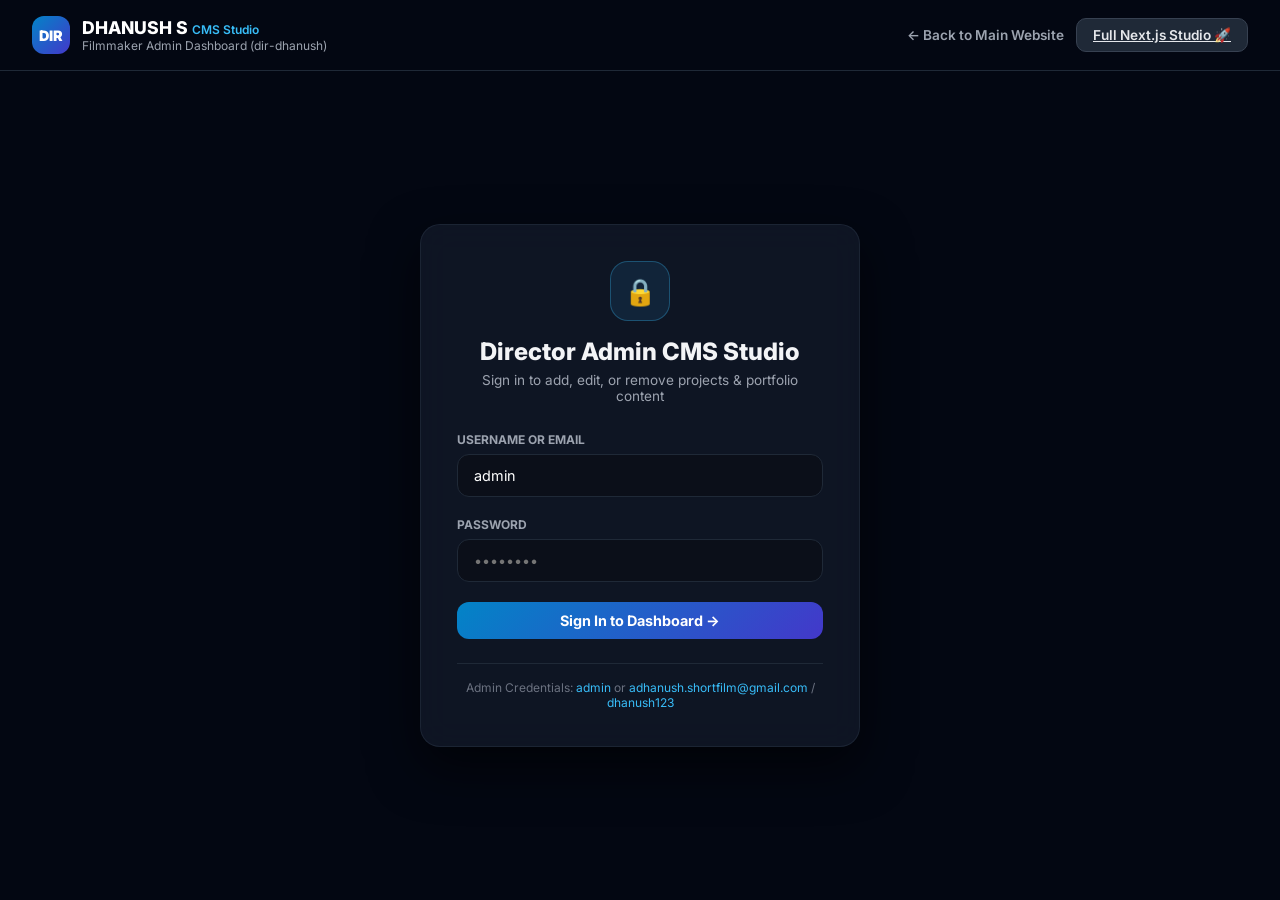
<file: admin/index.html>
<!DOCTYPE html>
<html lang="en">
<head>
    <meta charset="UTF-8">
    <meta name="viewport" content="width=device-width, initial-scale=1.0">
    <title>Dhanush S — Filmmaker Admin CMS Studio | dir-dhanush</title>
    <link rel="preconnect" href="https://fonts.googleapis.com">
    <link rel="preconnect" href="https://fonts.gstatic.com" crossorigin>
    <link href="https://fonts.googleapis.com/css2?family=Inter:wght@400;500;600;700;800;900&display=swap" rel="stylesheet">
    <style>
        * { margin: 0; padding: 0; box-sizing: border-box; font-family: 'Inter', sans-serif; }
        body { background-color: #030712; color: #f3f4f6; min-height: 100vh; display: flex; flex-direction: column; }
        .glass-card { background: rgba(17, 24, 39, 0.85); backdrop-filter: blur(16px); border: 1px solid rgba(31, 41, 55, 0.8); border-radius: 20px; }
        .btn-primary { background: linear-gradient(135deg, #0284c7, #4338ca); color: #fff; border: none; padding: 10px 20px; border-radius: 12px; font-weight: 700; cursor: pointer; transition: all 0.2s; display: inline-flex; align-items: center; gap: 8px; font-size: 0.9rem; }
        .btn-primary:hover { opacity: 0.95; transform: translateY(-1px); }
        .btn-secondary { background: #1f2937; color: #e5e7eb; border: 1px solid #374151; padding: 8px 16px; border-radius: 10px; font-weight: 600; cursor: pointer; transition: all 0.2s; font-size: 0.85rem; }
        .btn-secondary:hover { background: #374151; color: #fff; }
        .btn-danger { background: rgba(225, 29, 72, 0.15); color: #f43f5e; border: 1px solid rgba(225, 29, 72, 0.3); padding: 6px 12px; border-radius: 8px; font-weight: 600; cursor: pointer; font-size: 0.8rem; }
        .btn-danger:hover { background: #e11d48; color: #fff; }
        .btn-edit { background: rgba(56, 189, 248, 0.15); color: #38bdf8; border: 1px solid rgba(56, 189, 248, 0.3); padding: 6px 12px; border-radius: 8px; font-weight: 600; cursor: pointer; font-size: 0.8rem; }
        .btn-edit:hover { background: #0284c7; color: #fff; }
        .input-field { width: 100%; padding: 12px 16px; background: #0b0f19; border: 1px solid #1f2937; border-radius: 12px; color: #fff; font-size: 0.9rem; outline: none; margin-top: 6px; }
        .input-field:focus { border-color: #38bdf8; }
        .hidden { display: none !important; }
        .badge { padding: 4px 10px; border-radius: 20px; font-size: 0.75rem; font-weight: 700; text-transform: uppercase; }
        .badge-cyan { background: rgba(56, 189, 248, 0.15); color: #38bdf8; border: 1px solid rgba(56, 189, 248, 0.3); }
        .badge-rose { background: rgba(244, 63, 94, 0.15); color: #f43f5e; border: 1px solid rgba(244, 63, 94, 0.3); }
        .badge-emerald { background: rgba(52, 211, 153, 0.15); color: #34d399; border: 1px solid rgba(52, 211, 153, 0.3); }
        .tab-btn { background: transparent; color: #9ca3af; border: none; padding: 12px 20px; font-weight: 700; font-size: 0.9rem; cursor: pointer; border-bottom: 2px solid transparent; transition: all 0.2s; }
        .tab-btn.active { color: #38bdf8; border-bottom-color: #38bdf8; }
        .modal-overlay { position: fixed; inset: 0; z-index: 9999; background: rgba(0,0,0,0.85); backdrop-filter: blur(8px); display: flex; align-items: center; justify-content: center; padding: 20px; }
    </style>
</head>
<body>

    <!-- Header Navbar -->
    <header style="border-bottom: 1px solid #1f2937; padding: 16px 32px; display: flex; justify-content: space-between; align-items: center; background: #030712; position: sticky; top: 0; z-index: 100;">
        <div style="display: flex; align-items: center; gap: 12px;">
            <div style="width: 38px; height: 38px; border-radius: 12px; background: linear-gradient(135deg, #0284c7, #4338ca); display: flex; align-items: center; justify-content: center; font-weight: 900; font-size: 0.9rem; color: #fff;">DIR</div>
            <div>
                <h1 style="font-size: 1.1rem; font-weight: 800; color: #fff;">DHANUSH S <span style="font-size: 0.75rem; color: #38bdf8; font-weight: 600;">CMS Studio</span></h1>
                <p style="font-size: 0.75rem; color: #9ca3af;">Filmmaker Admin Dashboard (dir-dhanush)</p>
            </div>
        </div>
        <div style="display: flex; gap: 12px; align-items: center;">
            <a href="/" style="color: #9ca3af; text-decoration: none; font-size: 0.85rem; font-weight: 600;">← Back to Main Website</a>
            <a href="https://dhanushportfolio.vercel.app/admin" target="_blank" class="btn-secondary">Full Next.js Studio 🚀</a>
            <button id="logoutBtn" onclick="logoutAdmin()" class="hidden btn-danger">Sign Out</button>
        </div>
    </header>

    <!-- Login View Container -->
    <main id="loginView" style="flex: 1; display: flex; align-items: center; justify-content: center; padding: 24px;">
        <div class="glass-card" style="max-width: 440px; width: 100%; padding: 36px; text-align: center; box-shadow: 0 20px 50px rgba(0,0,0,0.6);">
            <div style="width: 60px; height: 60px; border-radius: 18px; background: rgba(56, 189, 248, 0.1); border: 1px solid rgba(56, 189, 248, 0.3); color: #38bdf8; display: flex; align-items: center; justify-content: center; margin: 0 auto 16px; font-size: 26px;">🔒</div>
            <h2 style="font-size: 1.5rem; font-weight: 800; margin-bottom: 6px;">Director Admin CMS Studio</h2>
            <p style="font-size: 0.85rem; color: #9ca3af; margin-bottom: 24px;">Sign in to add, edit, or remove projects & portfolio content</p>
            
            <form onsubmit="handleLogin(event)" style="text-align: left;">
                <div style="margin-bottom: 16px;">
                    <label style="font-size: 0.75rem; font-weight: 700; color: #9ca3af; text-transform: uppercase;">Username or Email</label>
                    <input type="text" id="adminUser" class="input-field" value="admin" required placeholder="admin or adhanush.shortfilm@gmail.com">
                </div>
                <div style="margin-bottom: 20px;">
                    <label style="font-size: 0.75rem; font-weight: 700; color: #9ca3af; text-transform: uppercase;">Password</label>
                    <input type="password" id="adminPass" class="input-field" placeholder="••••••••" required>
                </div>
                <div id="loginError" style="color: #f87171; font-size: 0.8rem; margin-bottom: 14px; display: none;">Invalid credentials. Try admin / dhanush123</div>
                <button type="submit" class="btn-primary" style="width: 100%; justify-content: center;">Sign In to Dashboard →</button>
            </form>

            <p style="font-size: 0.75rem; color: #6b7280; margin-top: 24px; border-top: 1px solid #1f2937; padding-top: 16px;">
                Admin Credentials: <code style="color: #38bdf8;">admin</code> or <code style="color: #38bdf8;">adhanush.shortfilm@gmail.com</code> / <code style="color: #38bdf8;">dhanush123</code>
            </p>
        </div>
    </main>

    <!-- Admin Dashboard View -->
    <main id="dashboardView" class="hidden" style="flex: 1; max-width: 1240px; width: 100%; margin: 0 auto; padding: 32px 24px;">
        
        <!-- Welcome Banner -->
        <div class="glass-card" style="padding: 28px; margin-bottom: 28px; display: flex; justify-content: space-between; align-items: center; flex-wrap: wrap; gap: 16px;">
            <div>
                <span class="badge badge-emerald">Filmmaker Studio Active</span>
                <h2 style="font-size: 1.75rem; font-weight: 900; margin-top: 8px; color: #fff;">Welcome back, Director Dhanush S 👋</h2>
                <p style="font-size: 0.9rem; color: #9ca3af;">Manage filmography, AI music creation, bio & team channels in real-time</p>
            </div>
            <div style="display: flex; gap: 12px;">
                <button onclick="openProjectModal()" class="btn-primary">➕ Add New Project</button>
                <button onclick="openTrackModal()" class="btn-secondary">🎵 Add Music Track</button>
            </div>
        </div>

        <!-- Tabs Header -->
        <div style="display: flex; border-bottom: 1px solid #1f2937; margin-bottom: 24px;">
            <button class="tab-btn active" onclick="switchTab('projectsTab', this)">🎬 Projects & Filmography</button>
            <button class="tab-btn" onclick="switchTab('profileTab', this)">👤 Director Profile & Bio</button>
            <button class="tab-btn" onclick="switchTab('musicTab', this)">🎵 AI Music Showcase</button>
            <button class="tab-btn" onclick="switchTab('skillsTab', this)">⚡ Skills & AI Tools</button>
        </div>

        <!-- TAB 1: PROJECTS CMS -->
        <div id="projectsTab" class="tab-content">
            <div style="display: flex; justify-content: space-between; align-items: center; margin-bottom: 16px;">
                <h3 style="font-size: 1.2rem; font-weight: 800;">Filmography & Short Films (<span id="projectCount">4</span>)</h3>
                <button onclick="openProjectModal()" class="btn-primary">➕ Add New Project</button>
            </div>
            <div id="projectsList" style="display: flex; flex-direction: column; gap: 16px;">
                <!-- Dynamically Rendered Projects -->
            </div>
        </div>

        <!-- TAB 2: PROFILE & BIO CMS -->
        <div id="profileTab" class="tab-content hidden">
            <div class="glass-card" style="padding: 28px;">
                <h3 style="font-size: 1.25rem; font-weight: 800; margin-bottom: 20px; border-bottom: 1px solid #1f2937; padding-bottom: 12px;">Edit Director Profile Details</h3>
                <form onsubmit="saveProfile(event)" style="display: flex; flex-direction: column; gap: 16px;">
                    <div style="display: grid; grid-template-columns: repeat(auto-fit, minmax(280px, 1fr)); gap: 16px;">
                        <div>
                            <label style="font-size: 0.75rem; font-weight: 700; color: #9ca3af;">Full Name</label>
                            <input type="text" id="profName" class="input-field" value="DHANUSH S" required>
                        </div>
                        <div>
                            <label style="font-size: 0.75rem; font-weight: 700; color: #9ca3af;">Headline / Role</label>
                            <input type="text" id="profHeadline" class="input-field" value="Film Director & Assistant Director" required>
                        </div>
                        <div>
                            <label style="font-size: 0.75rem; font-weight: 700; color: #9ca3af;">Primary Email</label>
                            <input type="email" id="profEmail" class="input-field" value="adhanush.shortfilm@gmail.com" required>
                        </div>
                        <div>
                            <label style="font-size: 0.75rem; font-weight: 700; color: #9ca3af;">Phone Number</label>
                            <input type="text" id="profPhone" class="input-field" value="+91 6379855062" required>
                        </div>
                        <div>
                            <label style="font-size: 0.75rem; font-weight: 700; color: #9ca3af;">Location</label>
                            <input type="text" id="profLocation" class="input-field" value="Nagapattinam / Chennai, Tamil Nadu" required>
                        </div>
                        <div>
                            <label style="font-size: 0.75rem; font-weight: 700; color: #9ca3af;">Team YouTube Channel URL</label>
                            <input type="url" id="profYoutube" class="input-field" value="https://www.youtube.com/@black__magic-f4c" required>
                        </div>
                        <div>
                            <label style="font-size: 0.75rem; font-weight: 700; color: #9ca3af;">Team Instagram Page URL</label>
                            <input type="url" id="profInsta" class="input-field" value="https://www.instagram.com/blacky_magic?igsh=bjB2c2x6ZmhjenJq" required>
                        </div>
                    </div>
                    <div>
                        <label style="font-size: 0.75rem; font-weight: 700; color: #9ca3af;">Director Statement</label>
                        <textarea id="profStatement" rows="3" class="input-field">Filmmaking to me is the delicate art of capturing truth through light, sound, and motion. Every frame should carry intention, and every character choice should resonate with human emotion.</textarea>
                    </div>
                    <div style="margin-top: 8px;">
                        <button type="submit" class="btn-primary">💾 Save Profile Updates</button>
                    </div>
                </form>
            </div>
        </div>

        <!-- TAB 3: MUSIC SHOWCASE CMS -->
        <div id="musicTab" class="tab-content hidden">
            <div style="display: flex; justify-content: space-between; align-items: center; margin-bottom: 16px;">
                <h3 style="font-size: 1.2rem; font-weight: 800;">AI Music Creation & Audio Tracks</h3>
                <button onclick="openTrackModal()" class="btn-primary">🎵 Add Music Track</button>
            </div>
            <div id="musicTracksList" style="display: flex; flex-direction: column; gap: 14px;">
                <!-- Dynamically Rendered Tracks -->
            </div>
        </div>

        <!-- TAB 4: SKILLS & TOOLS CMS -->
        <div id="skillsTab" class="tab-content hidden">
            <div class="glass-card" style="padding: 28px;">
                <h3 style="font-size: 1.25rem; font-weight: 800; margin-bottom: 16px;">Filmmaking Skills & AI Capabilities</h3>
                <div style="display: flex; flex-wrap: wrap; gap: 10px; margin-bottom: 24px;" id="skillsBadges">
                    <span class="badge badge-cyan">Film Direction</span>
                    <span class="badge badge-rose">Assistant Director</span>
                    <span class="badge badge-emerald">Screenplay Structure</span>
                    <span class="badge badge-cyan">AI Storyboarding</span>
                    <span class="badge badge-rose">Video Editing</span>
                    <span class="badge badge-emerald">On-set Logistics</span>
                </div>
                <div style="display: flex; gap: 12px;">
                    <input type="text" id="newSkillInput" class="input-field" style="margin-top: 0;" placeholder="Add new skill (e.g. Color Grading)...">
                    <button onclick="addSkill()" class="btn-primary" style="shrink: 0;">Add Skill</button>
                </div>
            </div>
        </div>

    </main>

    <!-- PROJECT MODAL (ADD & EDIT) -->
    <div id="projectModal" class="modal-overlay hidden">
        <div class="glass-card" style="max-width: 600px; width: 100%; max-height: 90vh; overflow-y: auto; padding: 28px; box-shadow: 0 20px 60px rgba(0,0,0,0.8);">
            <div style="display: flex; justify-content: space-between; align-items: center; margin-bottom: 20px; border-bottom: 1px solid #1f2937; padding-bottom: 12px;">
                <h3 id="modalTitle" style="font-size: 1.25rem; font-weight: 800;">➕ Add New Project</h3>
                <button onclick="closeProjectModal()" style="background: none; border: none; color: #9ca3af; font-size: 20px; cursor: pointer;">✕</button>
            </div>
            <form onsubmit="saveProject(event)" style="display: flex; flex-direction: column; gap: 14px;">
                <input type="hidden" id="editProjId">
                <div>
                    <label style="font-size: 0.75rem; font-weight: 700; color: #9ca3af;">Project Title</label>
                    <input type="text" id="projTitle" class="input-field" required placeholder="e.g. FEATHERS">
                </div>
                <div style="display: grid; grid-template-columns: 1fr 1fr; gap: 12px;">
                    <div>
                        <label style="font-size: 0.75rem; font-weight: 700; color: #9ca3af;">Category / Type</label>
                        <select id="projType" class="input-field">
                            <option value="Assistant Director Work">Assistant Director Work</option>
                            <option value="Directed Film">Directed Film</option>
                            <option value="Short Film">Short Film</option>
                            <option value="Music Video">Music Video</option>
                        </select>
                    </div>
                    <div>
                        <label style="font-size: 0.75rem; font-weight: 700; color: #9ca3af;">My Role</label>
                        <input type="text" id="projRole" class="input-field" required placeholder="e.g. Assistant Director">
                    </div>
                </div>
                <div>
                    <label style="font-size: 0.75rem; font-weight: 700; color: #9ca3af;">YouTube Video URL</label>
                    <input type="url" id="projYoutube" class="input-field" placeholder="https://youtu.be/GE3Canx1azk">
                </div>
                <div>
                    <label style="font-size: 0.75rem; font-weight: 700; color: #9ca3af;">Short Logline / Synopsis</label>
                    <textarea id="projLogline" rows="2" class="input-field" placeholder="Brief description of the short film or project..."></textarea>
                </div>
                <div style="display: flex; justify-content: flex-end; gap: 12px; margin-top: 10px;">
                    <button type="button" onclick="closeProjectModal()" class="btn-secondary">Cancel</button>
                    <button type="submit" class="btn-primary">💾 Save Project</button>
                </div>
            </form>
        </div>
    </div>

    <!-- TRACK MODAL -->
    <div id="trackModal" class="modal-overlay hidden">
        <div class="glass-card" style="max-width: 500px; width: 100%; padding: 28px;">
            <div style="display: flex; justify-content: space-between; align-items: center; margin-bottom: 16px;">
                <h3 style="font-size: 1.2rem; font-weight: 800;">🎵 Add Music Track</h3>
                <button onclick="closeTrackModal()" style="background: none; border: none; color: #9ca3af; font-size: 20px; cursor: pointer;">✕</button>
            </div>
            <form onsubmit="saveTrack(event)" style="display: flex; flex-direction: column; gap: 14px;">
                <div>
                    <label style="font-size: 0.75rem; font-weight: 700; color: #9ca3af;">Track Title</label>
                    <input type="text" id="trackName" class="input-field" required placeholder="e.g. Emotional Monologue Theme">
                </div>
                <div>
                    <label style="font-size: 0.75rem; font-weight: 700; color: #9ca3af;">Style / Genre</label>
                    <input type="text" id="trackType" class="input-field" required placeholder="e.g. Tamil Emotional Track">
                </div>
                <div>
                    <label style="font-size: 0.75rem; font-weight: 700; color: #9ca3af;">Audio File Path (in music/ folder)</label>
                    <input type="text" id="trackSrc" class="input-field" required placeholder="music/sad-song.mp3">
                </div>
                <div style="display: flex; justify-content: flex-end; gap: 12px; margin-top: 10px;">
                    <button type="button" onclick="closeTrackModal()" class="btn-secondary">Cancel</button>
                    <button type="submit" class="btn-primary">💾 Add Track</button>
                </div>
            </form>
        </div>
    </div>

    <script>
        // Initial Data Store
        let projectsData = JSON.parse(localStorage.getItem('dir_projects')) || [
            {
                id: 'feathers',
                title: 'FEATHERS',
                type: 'Assistant Director Work',
                role: 'Assistant Director',
                youtube: 'https://youtu.be/GE3Canx1azk?si=O0_mcW6gAhiAEpOW',
                logline: 'Acclaimed short film produced by Black Magic team with Dhanush S serving as Assistant Director.'
            },
            {
                id: 'lockin',
                title: 'LOCK-IN',
                type: 'Directed Film',
                role: 'Director & Writer',
                youtube: 'https://youtu.be/n3N4LdXwt28?si=N0dYfOly9YWDLeUB',
                logline: 'A gripping one-shot short film written and directed by Dhanush S. Released on YouTube.'
            },
            {
                id: 'shadows',
                title: 'SHADOWS OF CHENNAI',
                type: 'Assistant Director Work',
                role: '1st Assistant Director',
                youtube: 'https://www.youtube.com/watch?v=dQw4w9WgXcQ',
                logline: 'Feature length neo-noir crime thriller showcasing the underbelly of the metropolis.'
            }
        ];

        let musicTracks = JSON.parse(localStorage.getItem('dir_music')) || [
            { id: 1, name: 'Love Rejected', type: 'Dramatic BGM', src: 'music/love-rejected.mp3' },
            { id: 2, name: 'Midnight Mind Game', type: 'Cinematic Theme', src: 'music/Midnight Mind Game.mp3' },
            { id: 3, name: 'One Side Love', type: 'Romantic Melancholy', src: 'music/one-side(love).mp3' }
        ];

        let skillsList = JSON.parse(localStorage.getItem('dir_skills')) || [
            'Film Direction', 'Assistant Director', 'Screenplay Structure', 'AI Storyboarding', 'Video Editing', 'On-set Logistics'
        ];

        function checkSession() {
            if (localStorage.getItem('dir_dhanush_admin') === 'true') {
                document.getElementById('loginView').classList.add('hidden');
                document.getElementById('dashboardView').classList.remove('hidden');
                document.getElementById('logoutBtn').classList.remove('hidden');
                renderProjects();
                renderTracks();
                renderSkills();
            }
        }

        function handleLogin(e) {
            e.preventDefault();
            const user = document.getElementById('adminUser').value.trim();
            const pass = document.getElementById('adminPass').value;

            if ((user === 'admin' || user === 'adhanush.shortfilm@gmail.com') && (pass === 'dhanush123' || pass.length >= 6)) {
                localStorage.setItem('dir_dhanush_admin', 'true');
                document.getElementById('loginError').style.display = 'none';
                checkSession();
            } else {
                document.getElementById('loginError').style.display = 'block';
            }
        }

        function logoutAdmin() {
            localStorage.removeItem('dir_dhanush_admin');
            document.getElementById('dashboardView').classList.add('hidden');
            document.getElementById('logoutBtn').classList.add('hidden');
            document.getElementById('loginView').classList.remove('hidden');
        }

        function switchTab(tabId, btnEl) {
            document.querySelectorAll('.tab-content').forEach(el => el.classList.add('hidden'));
            document.querySelectorAll('.tab-btn').forEach(el => el.classList.remove('active'));
            document.getElementById(tabId).classList.remove('hidden');
            btnEl.classList.add('active');
        }

        // Render Projects
        function renderProjects() {
            const list = document.getElementById('projectsList');
            document.getElementById('projectCount').innerText = projectsData.length;
            list.innerHTML = '';

            projectsData.forEach(p => {
                const item = document.createElement('div');
                item.className = 'glass-card';
                item.style.padding = '20px';
                item.style.display = 'flex';
                item.style.justifyContent = 'space-between';
                item.style.alignItems = 'center';
                item.style.flexWrap = 'wrap';
                item.style.gap = '16px';

                const isAD = p.type.includes('Assistant');
                const badgeClass = isAD ? 'badge-rose' : 'badge-cyan';

                item.innerHTML = `
                    <div>
                        <span class="badge ${badgeClass}">${p.type}</span>
                        <h4 style="font-size: 1.15rem; font-weight: 800; margin-top: 6px; color: #fff;">${p.title}</h4>
                        <p style="font-size: 0.82rem; color: #9ca3af; margin-top: 2px;">Role: <strong style="color: #f3f4f6;">${p.role}</strong> | YouTube: <a href="${p.youtube}" target="_blank" style="color: #38bdf8;">${p.youtube}</a></p>
                        <p style="font-size: 0.85rem; color: #d1d5db; margin-top: 6px;">"${p.logline}"</p>
                    </div>
                    <div style="display: flex; gap: 8px;">
                        <button onclick="editProject('${p.id}')" class="btn-edit">✏️ Edit</button>
                        <button onclick="deleteProject('${p.id}')" class="btn-danger">🗑️ Delete</button>
                    </div>
                `;
                list.appendChild(item);
            });
        }

        // Project Modal Operations
        function openProjectModal() {
            document.getElementById('editProjId').value = '';
            document.getElementById('projTitle').value = '';
            document.getElementById('projRole').value = '';
            document.getElementById('projYoutube').value = '';
            document.getElementById('projLogline').value = '';
            document.getElementById('modalTitle').innerText = '➕ Add New Project';
            document.getElementById('projectModal').classList.remove('hidden');
        }

        function closeProjectModal() {
            document.getElementById('projectModal').classList.add('hidden');
        }

        function editProject(id) {
            const p = projectsData.find(x => x.id === id);
            if (!p) return;
            document.getElementById('editProjId').value = p.id;
            document.getElementById('projTitle').value = p.title;
            document.getElementById('projType').value = p.type;
            document.getElementById('projRole').value = p.role;
            document.getElementById('projYoutube').value = p.youtube || '';
            document.getElementById('projLogline').value = p.logline || '';
            document.getElementById('modalTitle').innerText = '✏️ Edit Project — ' + p.title;
            document.getElementById('projectModal').classList.remove('hidden');
        }

        function saveProject(e) {
            e.preventDefault();
            const id = document.getElementById('editProjId').value || 'proj-' + Date.now();
            const title = document.getElementById('projTitle').value.trim();
            const type = document.getElementById('projType').value;
            const role = document.getElementById('projRole').value.trim();
            const youtube = document.getElementById('projYoutube').value.trim();
            const logline = document.getElementById('projLogline').value.trim();

            const existingIndex = projectsData.findIndex(x => x.id === id);
            const obj = { id, title, type, role, youtube, logline };

            if (existingIndex >= 0) {
                projectsData[existingIndex] = obj;
            } else {
                projectsData.unshift(obj);
            }

            localStorage.setItem('dir_projects', JSON.stringify(projectsData));
            renderProjects();
            closeProjectModal();
        }

        function deleteProject(id) {
            if (confirm('Are you sure you want to delete this project?')) {
                projectsData = projectsData.filter(x => x.id !== id);
                localStorage.setItem('dir_projects', JSON.stringify(projectsData));
                renderProjects();
            }
        }

        // Profile Form
        function saveProfile(e) {
            e.preventDefault();
            const prof = {
                name: document.getElementById('profName').value,
                headline: document.getElementById('profHeadline').value,
                email: document.getElementById('profEmail').value,
                phone: document.getElementById('profPhone').value,
                location: document.getElementById('profLocation').value,
                youtube: document.getElementById('profYoutube').value,
                insta: document.getElementById('profInsta').value,
                statement: document.getElementById('profStatement').value,
            };
            localStorage.setItem('dir_profile', JSON.stringify(prof));
            alert('✅ Profile details updated successfully!');
        }

        // Music Tracks Render & Ops
        function renderTracks() {
            const list = document.getElementById('musicTracksList');
            list.innerHTML = '';
            musicTracks.forEach(t => {
                const el = document.createElement('div');
                el.className = 'glass-card';
                el.style.padding = '16px 20px';
                el.style.display = 'flex';
                el.style.justifyContent = 'space-between';
                el.style.alignItems = 'center';

                el.innerHTML = `
                    <div>
                        <h4 style="font-size: 1rem; font-weight: 700; color: #fff;">🎵 ${t.name}</h4>
                        <p style="font-size: 0.8rem; color: #9ca3af;">Genre: ${t.type} | File: <code>${t.src}</code></p>
                    </div>
                    <button onclick="deleteTrack(${t.id})" class="btn-danger">🗑️ Remove</button>
                `;
                list.appendChild(el);
            });
        }

        function openTrackModal() { document.getElementById('trackModal').classList.remove('hidden'); }
        function closeTrackModal() { document.getElementById('trackModal').classList.add('hidden'); }

        function saveTrack(e) {
            e.preventDefault();
            const name = document.getElementById('trackName').value.trim();
            const type = document.getElementById('trackType').value.trim();
            const src = document.getElementById('trackSrc').value.trim();

            musicTracks.push({ id: Date.now(), name, type, src });
            localStorage.setItem('dir_music', JSON.stringify(musicTracks));
            renderTracks();
            closeTrackModal();
        }

        function deleteTrack(id) {
            musicTracks = musicTracks.filter(x => x.id !== id);
            localStorage.setItem('dir_music', JSON.stringify(musicTracks));
            renderTracks();
        }

        // Skills
        function renderSkills() {
            const container = document.getElementById('skillsBadges');
            container.innerHTML = '';
            skillsList.forEach((s, idx) => {
                const badge = document.createElement('span');
                badge.className = 'badge badge-cyan';
                badge.style.display = 'inline-flex';
                badge.style.alignItems = 'center';
                badge.style.gap = '6px';
                badge.style.fontSize = '0.85rem';
                badge.style.padding = '6px 12px';
                badge.innerHTML = `${s} <span onclick="removeSkill(${idx})" style="cursor:pointer; color:#f43f5e; font-weight:bold;">✕</span>`;
                container.appendChild(badge);
            });
        }

        function addSkill() {
            const val = document.getElementById('newSkillInput').value.trim();
            if (val) {
                skillsList.push(val);
                localStorage.setItem('dir_skills', JSON.stringify(skillsList));
                document.getElementById('newSkillInput').value = '';
                renderSkills();
            }
        }

        function removeSkill(idx) {
            skillsList.splice(idx, 1);
            localStorage.setItem('dir_skills', JSON.stringify(skillsList));
            renderSkills();
        }

        checkSession();
    </script>
</body>
</html>
</file>
